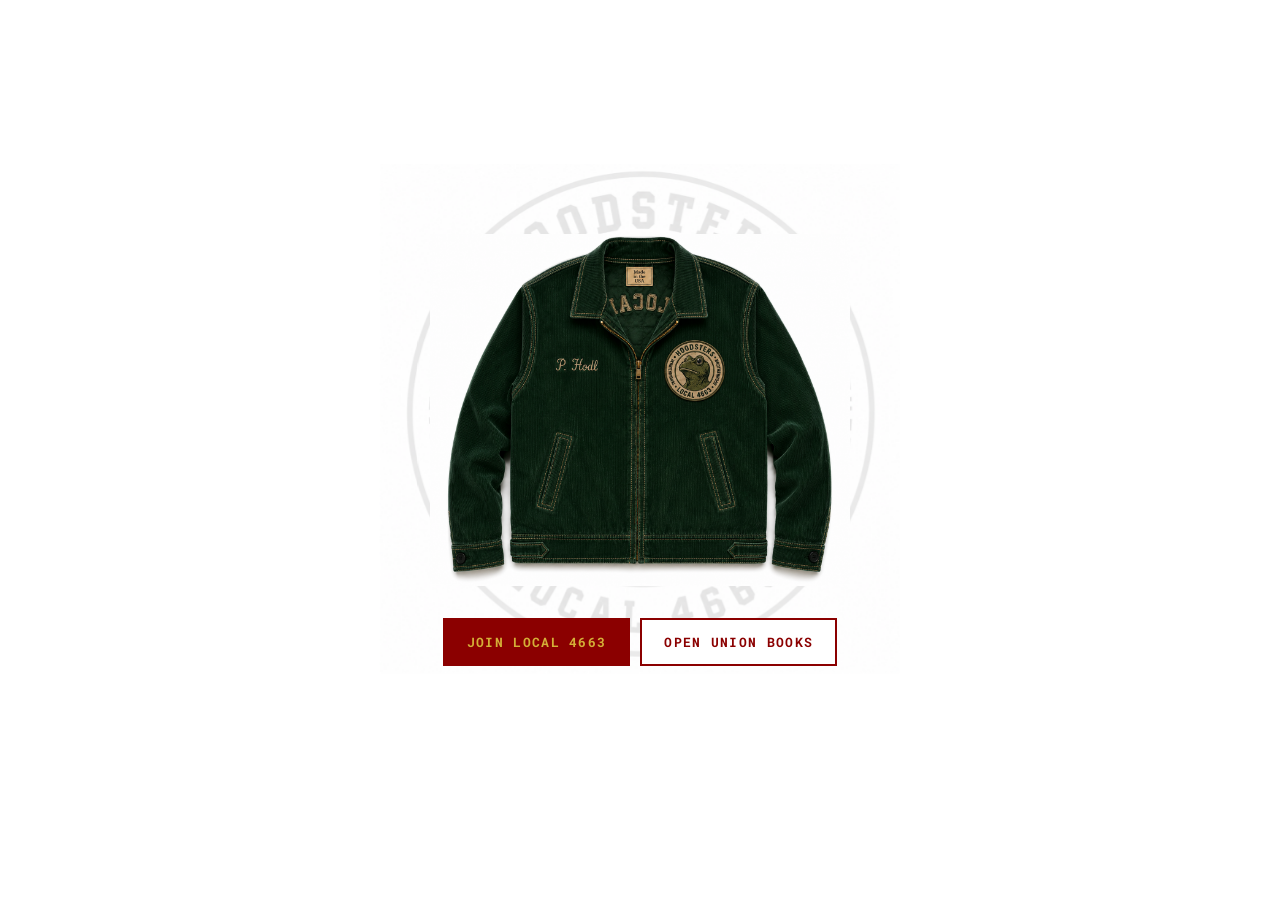
<file: index.html>
<!DOCTYPE html>
<html lang="en">
<head>
  <meta charset="UTF-8">
  <meta name="viewport" content="width=device-width, initial-scale=1.0">
  <meta http-equiv="Cache-Control" content="no-cache, no-store, must-revalidate">
  <title>International Brotherhood of Hoodsters — Local 4663</title>
  <meta name="description" content="Local 4663 — International Brotherhood of Hoodsters. Hold $HOOD. Collect union dividends in stocks — not more $HOOD.">
  <link rel="icon" href="assets/HoodstersLogoWhite.png" type="image/png">
  <meta property="og:title" content="Local 4663 — IBH">
  <meta property="og:image" content="assets/IBHlogoOG.png">
  <link rel="stylesheet" href="css/union.css">
</head>
<body>
  <main class="landing">
    <img
      src="assets/IBHjacket.png"
      class="jacket"
      alt="International Brotherhood of Hoodsters union jacket"
      width="420"
      height="auto"
    >

    <div class="btn-row">
      <a class="btn" href="pledge/">Join Local 4663</a>
      <a class="btn btn-secondary" href="hall.html">Open Union Books</a>
    </div>
  </main>
</body>
</html>
</file>
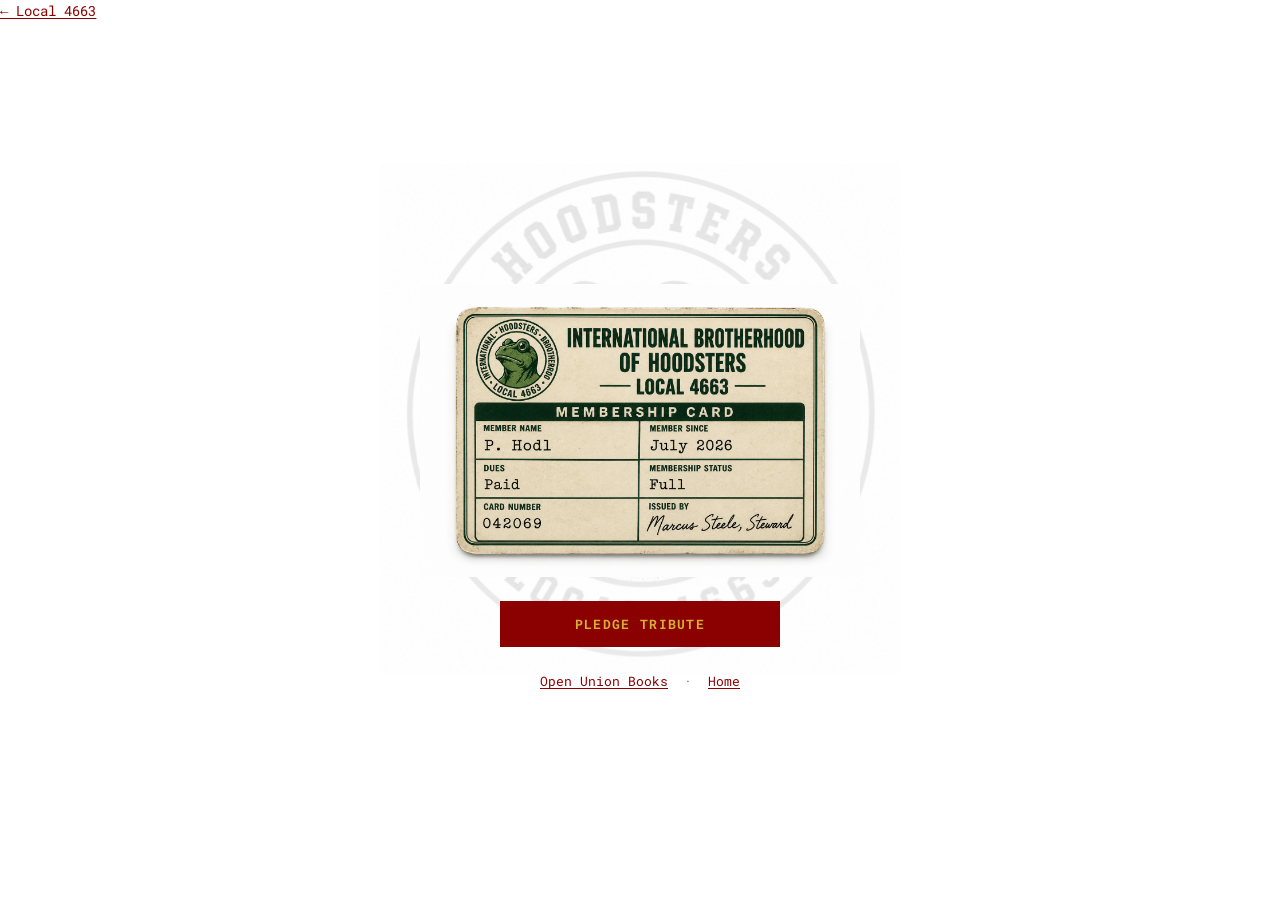
<file: pledge/index.html>
<!DOCTYPE html>
<html lang="en">
<head>
  <meta charset="UTF-8">
  <meta name="viewport" content="width=device-width, initial-scale=1.0">
  <title>Pledge Tribute — Local 4663</title>
  <link rel="icon" href="../assets/HoodstersLogoWhite.png" type="image/png">
  <link rel="stylesheet" href="../css/union.css">
  <style>
    .pledge-page {
      min-height: 100vh;
      display: flex;
      flex-direction: column;
      align-items: center;
      justify-content: center;
      padding: 80px 24px 48px;
    }
    .pledge-page .panel {
      max-width: min(440px, 100%);
      width: 100%;
      display: flex;
      flex-direction: column;
      align-items: center;
    }
    .pledge-page .member-card {
      width: 100%;
      mix-blend-mode: multiply;
      user-select: none;
    }
    .pledge-page .back {
      position: fixed;
      top: 24px;
      left: 24px;
      color: var(--burgundy);
      font-size: 14px;
      text-decoration: none;
      z-index: 2;
    }
    .pledge-page .back:hover {
      text-decoration: underline;
    }
    .pledge-page .btn {
      margin-top: 24px;
      min-width: 280px;
    }
    .pledge-page .btn.is-copied {
      opacity: 0.9;
    }
    .pledge-links {
      margin-top: 24px;
      font-size: 13px;
    }
    .pledge-links a {
      margin: 0 8px;
    }
  </style>
</head>
<body>
  <a class="back" href="../index.html">← Local 4663</a>

  <main class="pledge-page">
    <div class="panel">
      <img
        class="member-card"
        src="../assets/IBHmembercard.png"
        alt="IBH membership card"
      >
      <button type="button" class="btn" id="pledge-btn" aria-label="Pledge Tribute — copy address">
        Pledge tribute
      </button>
      <div class="pledge-links muted">
        <a href="../hall.html">Open Union Books</a>
        ·
        <a href="../index.html">Home</a>
      </div>
    </div>
  </main>

  <script src="../js/pledge.js"></script>
</body>
</html>
</file>
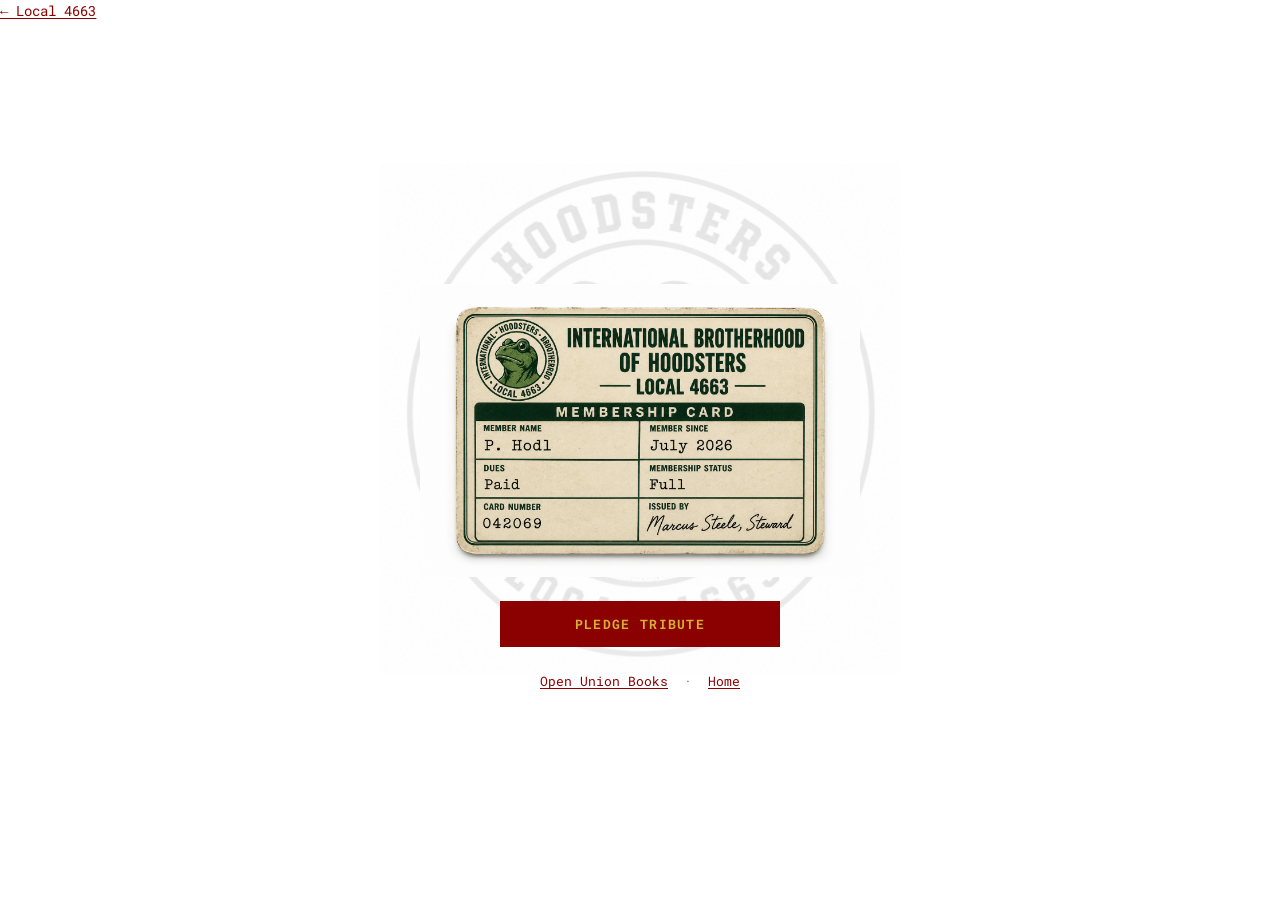
<file: join.html>
<!DOCTYPE html>
<html lang="en">
<head>
  <meta charset="UTF-8">
  <meta http-equiv="refresh" content="0; url=pledge/">
  <link rel="canonical" href="pledge/">
  <title>Join Local 4663</title>
  <script>location.replace("pledge/");</script>
</head>
<body>
  <p><a href="pledge/">Continue to pledge →</a></p>
</body>
</html>
</file>
<file: css/union.css>
/* Local 4663 — Union Hall
   Information architecture: modern distribution app (Index-style sections)
   Visual language: 1970s membership organization / ledger / county records
   NOT a crypto dashboard. */

@import url("https://fonts.googleapis.com/css2?family=Roboto+Mono:wght@400;500;700&display=swap");

:root {
  --white: #ffffff;
  --paper: #ffffff;
  --ink: #1c1c1c;
  --muted: #5c5c5c;
  --faint: #8a8a8a;
  --rule: #b8b8b8;
  --rule-heavy: #1c1c1c;
  --burgundy: #8b0000;
  --burgundy-hover: #a00000;
  --gold: #d4af37;
  --surface: #f7f7f5;
  --stamp: #8b0000;
  --font: "Roboto Mono", "Courier New", Courier, monospace;
  --max: 960px;
  --pad: 20px;
  --shadow: none;
}

*,
*::before,
*::after {
  box-sizing: border-box;
}

html {
  scroll-behavior: smooth;
  background-color: var(--paper);
}

body {
  margin: 0;
  padding: 0;
  color: var(--ink);
  font-family: var(--font);
  font-size: 14px;
  line-height: 1.55;
  min-height: 100vh;
  background-color: transparent;
  position: relative;
}

/* Faint IBH crest — fixed behind all structure while the page scrolls */
body::before {
  content: "";
  position: fixed;
  inset: 0;
  z-index: 0;
  pointer-events: none;
  background-image: url("../assets/IBHlogoFaint.png");
  background-repeat: no-repeat;
  background-position: center 42%;
  background-size: min(72vw, 520px);
}

body > * {
  position: relative;
  z-index: 1;
}

img {
  max-width: 100%;
  height: auto;
  display: block;
}

a {
  color: var(--burgundy);
  text-decoration: underline;
  text-underline-offset: 2px;
}

a:hover {
  color: var(--burgundy-hover);
}

/* ── Layout ─────────────────────────────────────────── */

.wrap {
  width: 100%;
  max-width: var(--max);
  margin: 0 auto;
  padding: 0 var(--pad);
}

/* Document page frame — like a filed form */
.doc {
  max-width: var(--max);
  margin: 0 auto;
  padding: 0 var(--pad) 48px;
}

.section {
  padding: 40px 0;
  border-top: 1px solid var(--rule);
}

.section.tight {
  padding: 28px 0;
}

/* Index-style section rhythm with union form headers */
.form-head {
  display: flex;
  flex-wrap: wrap;
  align-items: baseline;
  justify-content: space-between;
  gap: 8px 16px;
  margin-bottom: 6px;
  padding-bottom: 8px;
  border-bottom: 2px solid var(--rule-heavy);
}

.form-head .form-id {
  font-size: 11px;
  letter-spacing: 0.14em;
  text-transform: uppercase;
  color: var(--burgundy);
  font-weight: 700;
}

.form-head .form-meta {
  font-size: 11px;
  letter-spacing: 0.06em;
  text-transform: uppercase;
  color: var(--faint);
}

.section-title {
  font-size: 20px;
  font-weight: 700;
  margin: 12px 0 8px;
  color: var(--ink);
  letter-spacing: 0.02em;
}

.section-note {
  font-size: 12px;
  color: var(--muted);
  margin: 0 0 20px;
  max-width: 62ch;
}

/* ── Top bar — office header, not app chrome ────────── */

.topbar {
  border-bottom: 3px double var(--rule-heavy);
  background: var(--white);
  position: sticky;
  top: 0;
  z-index: 50;
}

.topbar-inner {
  display: flex;
  align-items: center;
  justify-content: space-between;
  gap: 12px;
  padding: 10px var(--pad);
  max-width: var(--max);
  margin: 0 auto;
  min-height: 52px;
}

.brand {
  display: flex;
  align-items: center;
  gap: 10px;
  color: var(--ink);
  text-decoration: none;
  font-weight: 700;
  font-size: 12px;
  letter-spacing: 0.08em;
  text-transform: uppercase;
  flex-shrink: 0;
}

.brand:hover {
  text-decoration: none;
  color: var(--burgundy);
}

.brand img {
  width: 34px;
  height: 34px;
  object-fit: contain;
}

.nav {
  display: flex;
  align-items: center;
  gap: 4px 18px;
  flex-wrap: wrap;
  justify-content: flex-end;
}

.nav a {
  color: var(--ink);
  font-size: 12px;
  letter-spacing: 0.08em;
  text-transform: uppercase;
  text-decoration: none;
  padding: 6px 0;
  border-bottom: 2px solid transparent;
}

.nav a:hover,
.nav a.is-active {
  color: var(--burgundy);
  text-decoration: none;
  border-bottom-color: var(--burgundy);
}

.nav-actions {
  display: flex;
  align-items: center;
  gap: 8px;
  flex-wrap: wrap;
}

/* Desktop: keep hall nav + actions on one horizontal strip */
.nav-collapse {
  display: flex;
  align-items: center;
  justify-content: flex-end;
  flex-wrap: wrap;
  gap: 12px 20px;
  flex: 1;
  min-width: 0;
}

/* ── Buttons — rubber-stamp CTAs ────────────────────── */

.btn {
  display: inline-flex;
  align-items: center;
  justify-content: center;
  background: var(--burgundy);
  color: var(--gold);
  border: 2px solid var(--burgundy);
  border-radius: 0;
  padding: 12px 22px;
  font-family: var(--font);
  font-size: 13px;
  font-weight: 700;
  letter-spacing: 0.1em;
  text-transform: uppercase;
  cursor: pointer;
  text-decoration: none;
  transition: background 0.15s ease, color 0.15s ease;
  min-height: 46px;
  white-space: nowrap;
}

.btn:hover,
.btn:focus-visible {
  background: var(--burgundy-hover);
  border-color: var(--burgundy-hover);
  color: var(--gold);
  text-decoration: none;
  outline: 2px solid var(--ink);
  outline-offset: 2px;
}

.btn:disabled {
  opacity: 0.45;
  cursor: not-allowed;
}

.btn-secondary {
  background: var(--white);
  color: var(--burgundy);
  border: 2px solid var(--burgundy);
}

.btn-secondary:hover,
.btn-secondary:focus-visible {
  background: var(--surface);
  color: var(--burgundy);
}

.btn-sm {
  padding: 7px 12px;
  font-size: 11px;
  min-height: 34px;
  letter-spacing: 0.08em;
}

.btn-row {
  display: flex;
  flex-wrap: wrap;
  gap: 10px;
  margin-top: 20px;
}

/* ── Landing ────────────────────────────────────────── */

.landing {
  min-height: 100vh;
  display: flex;
  flex-direction: column;
  align-items: center;
  justify-content: center;
  padding: 48px 24px;
  text-align: center;
}

.landing .jacket {
  max-width: min(420px, 70vw);
  width: 100%;
  transition: transform 0.3s ease;
  user-select: none;
}

.landing .jacket:hover {
  transform: scale(1.02);
}

.landing .btn-row {
  justify-content: center;
  margin-top: 32px;
}

/* ── Hero (Index: value prop) ───────────────────────── */

.hero {
  padding: 40px 0 28px;
}

.hero .local-line {
  font-size: 11px;
  letter-spacing: 0.16em;
  text-transform: uppercase;
  color: var(--burgundy);
  font-weight: 700;
  margin: 0 0 14px;
}

.hero h1 {
  font-size: clamp(24px, 4.2vw, 34px);
  font-weight: 700;
  line-height: 1.2;
  margin: 0 0 14px;
  color: var(--ink);
  letter-spacing: 0.01em;
}

.hero .lede {
  margin: 0;
  max-width: 54ch;
  color: var(--muted);
  font-size: 13px;
  border-left: 3px solid var(--burgundy);
  padding-left: 14px;
}

/* ── Statement of accounts (Index: big counters) ────── */
/* Dense top stats — like a printed account summary */

.statement {
  border: 2px solid var(--rule-heavy);
  background: var(--white);
  margin: 8px 0 0;
}

.statement-banner {
  background: var(--burgundy);
  color: var(--gold);
  font-size: 11px;
  font-weight: 700;
  letter-spacing: 0.14em;
  text-transform: uppercase;
  padding: 8px 14px;
  text-align: center;
}

.statement-grid {
  display: grid;
  grid-template-columns: 1fr;
}

@media (min-width: 640px) {
  .statement-grid {
    grid-template-columns: repeat(2, 1fr);
  }
}

@media (min-width: 900px) {
  .statement-grid {
    grid-template-columns: repeat(4, 1fr);
  }
}

.statement-cell {
  padding: 18px 16px;
  border-top: 1px solid var(--rule);
  min-height: 100px;
  display: flex;
  flex-direction: column;
  justify-content: space-between;
}

@media (min-width: 640px) {
  .statement-cell {
    border-top: none;
    border-left: 1px solid var(--rule);
  }
  .statement-cell:nth-child(1),
  .statement-cell:nth-child(2) {
    border-top: none;
  }
  .statement-cell:nth-child(odd) {
    border-left: none;
  }
}

@media (min-width: 900px) {
  .statement-cell {
    border-left: 1px solid var(--rule);
    border-top: none;
  }
  .statement-cell:first-child {
    border-left: none;
  }
}

.statement-label {
  font-size: 10px;
  letter-spacing: 0.1em;
  text-transform: uppercase;
  color: var(--muted);
  margin-bottom: 10px;
  font-weight: 500;
}

.statement-value {
  font-size: clamp(20px, 2.8vw, 26px);
  font-weight: 700;
  color: var(--ink);
  letter-spacing: -0.02em;
  line-height: 1.15;
}

.statement-value.accent {
  color: var(--burgundy);
}

.statement-hint {
  font-size: 10px;
  color: var(--faint);
  margin-top: 8px;
  letter-spacing: 0.04em;
}

/* Generic metric grid (protocol books) */

.metrics {
  display: grid;
  grid-template-columns: repeat(2, 1fr);
  gap: 0;
  border: 1px solid var(--rule-heavy);
}

@media (min-width: 768px) {
  .metrics.cols-5 {
    grid-template-columns: repeat(5, 1fr);
  }
  .metrics.cols-4 {
    grid-template-columns: repeat(4, 1fr);
  }
}

.metric {
  border: 1px solid var(--rule);
  background: var(--white);
  padding: 16px 14px;
  min-height: 96px;
  display: flex;
  flex-direction: column;
  justify-content: space-between;
  margin: -1px 0 0 -1px;
}

.metric-label {
  font-size: 10px;
  letter-spacing: 0.1em;
  text-transform: uppercase;
  color: var(--muted);
  margin-bottom: 10px;
}

.metric-value {
  font-size: clamp(16px, 2.2vw, 20px);
  font-weight: 700;
  color: var(--ink);
}

.metric-value.accent {
  color: var(--burgundy);
}

.metric-hint {
  font-size: 10px;
  color: var(--faint);
  margin-top: 6px;
}

/* ── Latest distribution (Index block) ──────────────── */

.run-list {
  list-style: none;
  margin: 0;
  padding: 0;
  border: 1px solid var(--rule-heavy);
}

.run-list li {
  display: grid;
  grid-template-columns: 4.5ch 1fr auto;
  gap: 12px;
  align-items: baseline;
  padding: 12px 14px;
  border-bottom: 1px solid var(--rule);
  font-size: 13px;
  background: var(--white);
}

.run-list li:last-child {
  border-bottom: none;
}

.run-list li:nth-child(even) {
  background: var(--surface);
}

.run-list .ticker {
  font-weight: 700;
  color: var(--burgundy);
  letter-spacing: 0.06em;
}

.run-list .amt {
  color: var(--ink);
}

.run-list .usd {
  color: var(--muted);
  font-size: 12px;
  text-align: right;
}

.run-meta {
  font-size: 12px;
  color: var(--muted);
  margin-bottom: 12px;
}

.run-meta strong {
  color: var(--ink);
  font-weight: 700;
}

/* ── Membership Office (Index: personal panel) ──────── */

.office {
  display: grid;
  gap: 20px;
}

@media (min-width: 880px) {
  .office {
    grid-template-columns: 1fr 1fr;
    align-items: stretch;
  }
}

.member-card-frame {
  border: 2px solid var(--rule-heavy);
  background: var(--white);
  padding: 12px;
  position: relative;
}

.member-card-frame::before {
  content: "OFFICIAL CREDENTIAL";
  display: block;
  font-size: 9px;
  letter-spacing: 0.16em;
  text-transform: uppercase;
  color: var(--faint);
  margin-bottom: 8px;
  text-align: center;
}

.member-card-frame img {
  width: 100%;
  mix-blend-mode: multiply;
  background: transparent;
  user-select: none;
}

.member-card-frame.is-blank img {
  opacity: 0.38;
  filter: grayscale(0.35);
}

.member-card-frame.is-blank::after {
  content: "NOT VALID — CLOCK IN";
  position: absolute;
  left: 50%;
  top: 55%;
  transform: translate(-50%, -50%) rotate(-12deg);
  border: 2px solid var(--burgundy);
  color: var(--burgundy);
  font-size: clamp(9px, 2.5vw, 11px);
  font-weight: 700;
  letter-spacing: 0.08em;
  padding: 8px 10px;
  opacity: 0.85;
  pointer-events: none;
  max-width: 90%;
  text-align: center;
  background: rgba(255, 255, 255, 0.82);
}

.member-panel {
  border: 2px solid var(--rule-heavy);
  background: var(--white);
  padding: 0;
  display: flex;
  flex-direction: column;
}

.member-panel .panel-banner {
  background: var(--surface);
  border-bottom: 1px solid var(--rule);
  padding: 10px 16px;
  font-size: 11px;
  font-weight: 700;
  letter-spacing: 0.12em;
  text-transform: uppercase;
  color: var(--burgundy);
}

.member-panel .panel-body {
  padding: 16px;
  flex: 1;
  display: flex;
  flex-direction: column;
}

.member-panel h3 {
  margin: 0 0 4px;
  font-size: 14px;
  color: var(--ink);
  letter-spacing: 0.04em;
  text-transform: uppercase;
}

.status-chip {
  display: inline-block;
  font-size: 10px;
  letter-spacing: 0.1em;
  text-transform: uppercase;
  border: 1px solid var(--rule);
  padding: 5px 8px;
  margin: 10px 0 14px;
  color: var(--muted);
  font-weight: 700;
  align-self: flex-start;
}

.status-chip.verified {
  border-color: var(--burgundy);
  color: var(--burgundy);
}

.status-chip.good {
  border: 2px solid var(--burgundy);
  background: var(--burgundy);
  color: var(--gold);
}

.field-list {
  list-style: none;
  margin: 0;
  padding: 0;
  border-top: 1px solid var(--rule);
}

.field-list li {
  display: flex;
  justify-content: space-between;
  gap: 12px;
  padding: 9px 0;
  border-bottom: 1px dotted var(--rule);
  font-size: 12px;
}

.field-list li:last-child {
  border-bottom: none;
}

.field-list .k {
  color: var(--muted);
  flex-shrink: 0;
  text-transform: uppercase;
  letter-spacing: 0.04em;
  font-size: 10px;
  padding-top: 2px;
}

.field-list .v {
  font-weight: 500;
  text-align: right;
  word-break: break-all;
}

.field-list .v.gold {
  color: var(--burgundy);
  font-weight: 700;
}

.stocks-earned {
  margin-top: 14px;
  font-size: 10px;
  letter-spacing: 0.1em;
  text-transform: uppercase;
  color: var(--muted);
  font-weight: 700;
}

.stocks-earned ul {
  list-style: none;
  margin: 8px 0 0;
  padding: 0;
  display: grid;
  grid-template-columns: 1fr 1fr;
  gap: 0;
  border: 1px solid var(--rule);
}

.stocks-earned li {
  border: 1px solid var(--rule);
  margin: -1px 0 0 -1px;
  padding: 8px 10px;
  color: var(--ink);
  font-size: 12px;
  letter-spacing: 0;
  text-transform: none;
  font-weight: 500;
}

/* ── Dividend Board (Index: supported stocks) ───────── */
/* Bulletin-board notices, not trading cards */

.board {
  display: grid;
  grid-template-columns: 1fr;
  gap: 0;
  border: 1px solid var(--rule-heavy);
}

@media (min-width: 560px) {
  .board {
    grid-template-columns: 1fr 1fr;
  }
}

@media (min-width: 880px) {
  .board {
    grid-template-columns: 1fr 1fr 1fr 1fr;
  }
}

.notice {
  border: 1px solid var(--rule);
  background: var(--white);
  padding: 14px;
  display: flex;
  flex-direction: column;
  min-height: 168px;
  margin: -1px 0 0 -1px;
  position: relative;
}

.notice::before {
  content: "";
  position: absolute;
  top: 6px;
  right: 8px;
  width: 6px;
  height: 6px;
  border-radius: 50%;
  background: var(--rule);
  /* “thumbtack” suggestion without decoration overload */
  opacity: 0.7;
}

.notice-ticker {
  font-size: 17px;
  font-weight: 700;
  color: var(--burgundy);
  letter-spacing: 0.08em;
}

.notice-name {
  font-size: 11px;
  color: var(--muted);
  margin: 2px 0 12px;
  text-transform: uppercase;
  letter-spacing: 0.04em;
}

.notice-row {
  display: flex;
  justify-content: space-between;
  font-size: 11px;
  padding: 5px 0;
  border-top: 1px dotted var(--rule);
}

.notice-row span:first-child {
  color: var(--muted);
  text-transform: uppercase;
  letter-spacing: 0.04em;
  font-size: 10px;
}

.notice-row span:last-child {
  font-weight: 700;
}

.notice .btn {
  margin-top: auto;
  padding-top: 12px;
  align-self: flex-start;
}

/* ── Tables (Index: recent distributions) ───────────── */

.table-wrap {
  width: 100%;
  overflow-x: auto;
  border: 2px solid var(--rule-heavy);
  background: var(--white);
}

table.ledger {
  width: 100%;
  border-collapse: collapse;
  font-size: 12px;
  min-width: 540px;
}

table.ledger th {
  text-align: left;
  font-weight: 700;
  font-size: 10px;
  letter-spacing: 0.1em;
  text-transform: uppercase;
  color: var(--ink);
  padding: 10px 12px;
  border-bottom: 2px solid var(--rule-heavy);
  background: var(--surface);
}

table.ledger td {
  padding: 12px;
  border-bottom: 1px solid var(--rule);
  vertical-align: top;
}

table.ledger tr:nth-child(even) td {
  background: var(--surface);
}

table.ledger tr:last-child td {
  border-bottom: none;
}

table.ledger .assets {
  color: var(--ink);
  line-height: 1.55;
}

table.ledger a.tx {
  color: var(--burgundy);
  letter-spacing: 0.04em;
  font-size: 11px;
  font-weight: 700;
  text-transform: uppercase;
  text-decoration: none;
  border-bottom: 1px solid var(--burgundy);
}

table.ledger a.tx:hover {
  color: var(--burgundy-hover);
}

.ledger-cards {
  display: none;
}

@media (max-width: 700px) {
  .table-wrap.desktop-only {
    display: none;
  }

  .ledger-cards {
    display: grid;
    gap: 0;
    border: 2px solid var(--rule-heavy);
  }

  .ledger-card {
    border-bottom: 1px solid var(--rule);
    background: var(--white);
    padding: 14px;
  }

  .ledger-card:last-child {
    border-bottom: none;
  }

  .ledger-card:nth-child(even) {
    background: var(--surface);
  }

  .ledger-card .date {
    font-size: 10px;
    letter-spacing: 0.08em;
    text-transform: uppercase;
    color: var(--muted);
    margin-bottom: 6px;
    font-weight: 700;
  }

  .ledger-card .assets {
    font-size: 12px;
    margin-bottom: 10px;
    line-height: 1.55;
  }

  .ledger-card .meta {
    display: flex;
    justify-content: space-between;
    gap: 8px;
    font-size: 11px;
    border-top: 1px dotted var(--rule);
    padding-top: 8px;
  }
}

/* ── Tabs — file folder labels ──────────────────────── */

.tabs {
  display: flex;
  gap: 0;
  border-bottom: 2px solid var(--rule-heavy);
  margin-bottom: 20px;
}

.tab {
  background: var(--surface);
  border: 1px solid var(--rule);
  border-bottom: none;
  font-family: var(--font);
  font-size: 11px;
  letter-spacing: 0.1em;
  text-transform: uppercase;
  font-weight: 700;
  color: var(--muted);
  padding: 10px 14px;
  cursor: pointer;
  margin-right: 4px;
  margin-bottom: -2px;
}

.tab:hover {
  color: var(--ink);
}

.tab.is-active {
  background: var(--white);
  color: var(--burgundy);
  border-color: var(--rule-heavy);
  border-bottom: 2px solid var(--white);
  position: relative;
  z-index: 1;
}

.tab-panel {
  display: none;
}

.tab-panel.is-active {
  display: block;
}

/* ── Footer — bottom of official document ───────────── */

.site-footer {
  border-top: 3px double var(--rule-heavy);
  margin-top: 24px;
  padding: 28px var(--pad) 40px;
  background: var(--surface);
}

.site-footer-inner {
  max-width: var(--max);
  margin: 0 auto;
  font-size: 10px;
  line-height: 1.7;
  color: var(--muted);
}

.site-footer-inner p {
  margin: 0 0 8px;
  max-width: 82ch;
}

.site-footer .mark {
  font-size: 11px;
  color: var(--ink);
  margin-bottom: 12px;
  letter-spacing: 0.12em;
  font-weight: 700;
  text-transform: uppercase;
}

/* ── Utilities ──────────────────────────────────────── */

.sr-only {
  position: absolute;
  width: 1px;
  height: 1px;
  padding: 0;
  margin: -1px;
  overflow: hidden;
  clip: rect(0, 0, 0, 0);
  border: 0;
}

.muted {
  color: var(--muted);
}

.hidden {
  display: none !important;
}

.link-row {
  margin-top: 16px;
  font-size: 12px;
  font-weight: 700;
  letter-spacing: 0.06em;
  text-transform: uppercase;
}

.link-row a {
  text-decoration: none;
  border-bottom: 1px solid var(--burgundy);
}

/* Mobile nav */
.nav-toggle {
  display: none;
  background: var(--white);
  border: 2px solid var(--rule-heavy);
  font-family: var(--font);
  font-size: 11px;
  letter-spacing: 0.1em;
  text-transform: uppercase;
  font-weight: 700;
  padding: 7px 10px;
  color: var(--ink);
  cursor: pointer;
}

@media (max-width: 820px) {
  .nav-toggle {
    display: inline-flex;
  }

  .topbar-inner {
    flex-wrap: wrap;
  }

  .nav-collapse {
    display: none;
    width: 100%;
    flex-direction: column;
    align-items: stretch;
    gap: 8px;
    padding-bottom: 10px;
    flex: 1 1 100%;
  }

  .nav-collapse.is-open {
    display: flex;
  }

  .nav {
    flex-direction: column;
    align-items: flex-start;
    width: 100%;
  }

  .nav-actions {
    width: 100%;
  }

  .nav-actions .btn {
    flex: 1;
  }
}

/* ── Clickable ledger rows (tx links) ───────────────── */

table.ledger tr.is-link {
  cursor: pointer;
}

table.ledger tr.is-link:hover td {
  background: #f0ebe3;
}

.ledger-card.is-link {
  cursor: pointer;
}

.ledger-card.is-link:hover {
  background: #f0ebe3;
}

/* ── Swap desk ──────────────────────────────────────── */

.swap-desk {
  max-width: 420px;
  border: 2px solid var(--rule-heavy);
  background: var(--white);
}

.swap-desk .panel-banner {
  background: var(--burgundy);
  color: var(--gold);
  font-size: 11px;
  font-weight: 700;
  letter-spacing: 0.14em;
  text-transform: uppercase;
  padding: 10px 14px;
  text-align: center;
}

.swap-desk .panel-body {
  padding: 18px 16px 20px;
}

.swap-field {
  border: 1px solid var(--rule);
  background: var(--surface);
  padding: 12px 14px;
  margin-bottom: 10px;
}

.swap-field label {
  display: block;
  font-size: 10px;
  letter-spacing: 0.1em;
  text-transform: uppercase;
  color: var(--muted);
  font-weight: 700;
  margin-bottom: 8px;
}

.swap-field-row {
  display: flex;
  align-items: center;
  gap: 10px;
}

.swap-field input {
  flex: 1;
  min-width: 0;
  border: none;
  background: transparent;
  font-family: var(--font);
  font-size: 20px;
  font-weight: 700;
  color: var(--ink);
  padding: 0;
  outline: none;
}

.swap-field input::placeholder {
  color: var(--faint);
  font-weight: 500;
}

.swap-token {
  font-size: 12px;
  font-weight: 700;
  letter-spacing: 0.08em;
  text-transform: uppercase;
  color: var(--burgundy);
  border: 1px solid var(--rule);
  background: var(--white);
  padding: 6px 10px;
  white-space: nowrap;
}

.swap-arrow {
  text-align: center;
  font-size: 14px;
  color: var(--muted);
  margin: 4px 0 10px;
  font-weight: 700;
}

.swap-meta {
  font-size: 11px;
  color: var(--muted);
  margin: 12px 0 16px;
  line-height: 1.55;
}

.swap-meta p {
  margin: 0 0 6px;
}

.swap-desk .btn {
  width: 100%;
}

.closed-notice {
  border: 2px solid var(--rule-heavy);
  background: var(--white);
  max-width: 540px;
}

.closed-notice .panel-banner {
  background: var(--surface);
  border-bottom: 1px solid var(--rule);
  padding: 10px 16px;
  font-size: 11px;
  font-weight: 700;
  letter-spacing: 0.12em;
  text-transform: uppercase;
  color: var(--burgundy);
}

.closed-notice .panel-body {
  padding: 20px 18px 22px;
}

.closed-notice h3 {
  margin: 0 0 10px;
  font-size: 16px;
  text-transform: uppercase;
  letter-spacing: 0.04em;
}

.swap-status {
  margin: 8px 0 0;
  font-size: 12px;
  min-height: 1.2em;
  color: var(--muted);
  word-break: break-word;
}

.swap-status.is-error {
  color: var(--burgundy);
  font-weight: 600;
}

.swap-status.is-ok {
  color: var(--ink);
  font-weight: 600;
}

.swap-status.is-pending {
  color: var(--muted);
  font-style: italic;
}

.closed-notice p {
  margin: 0 0 12px;
  font-size: 13px;
  color: var(--muted);
  max-width: 48ch;
}

.stamp-closed {
  display: inline-block;
  border: 2px solid var(--burgundy);
  color: var(--burgundy);
  font-size: 11px;
  font-weight: 700;
  letter-spacing: 0.14em;
  text-transform: uppercase;
  padding: 8px 12px;
  margin-bottom: 14px;
  transform: rotate(-2deg);
}

/* ── Portfolio summary strip ────────────────────────── */

.portfolio-strip {
  display: grid;
  grid-template-columns: 1fr;
  border: 2px solid var(--rule-heavy);
  background: var(--white);
  margin-bottom: 20px;
}

@media (min-width: 700px) {
  .portfolio-strip {
    grid-template-columns: repeat(4, 1fr);
  }
}

.portfolio-cell {
  padding: 16px 14px;
  border-top: 1px solid var(--rule);
  min-height: 88px;
}

@media (min-width: 700px) {
  .portfolio-cell {
    border-top: none;
    border-left: 1px solid var(--rule);
  }
  .portfolio-cell:first-child {
    border-left: none;
  }
}

.portfolio-cell .label {
  font-size: 10px;
  letter-spacing: 0.1em;
  text-transform: uppercase;
  color: var(--muted);
  margin-bottom: 8px;
  font-weight: 500;
}

.portfolio-cell .value {
  font-size: clamp(16px, 2.2vw, 22px);
  font-weight: 700;
  color: var(--ink);
}

.portfolio-cell .value.accent {
  color: var(--burgundy);
}

/* ── Docs — institutional prose ─────────────────────── */

.docs-toc {
  border: 1px solid var(--rule-heavy);
  background: var(--surface);
  padding: 14px 16px;
  margin-bottom: 24px;
}

.docs-toc h3 {
  margin: 0 0 10px;
  font-size: 11px;
  letter-spacing: 0.12em;
  text-transform: uppercase;
  color: var(--burgundy);
}

.docs-toc ol {
  margin: 0;
  padding-left: 1.25rem;
  font-size: 12px;
  line-height: 1.8;
}

.docs-toc a {
  text-decoration: none;
  border-bottom: 1px solid transparent;
}

.docs-toc a:hover {
  border-bottom-color: var(--burgundy);
}

.flow-steps {
  list-style: none;
  margin: 0;
  padding: 0;
  border: 1px solid var(--rule-heavy);
  counter-reset: flow;
}

.flow-steps li {
  position: relative;
  padding: 14px 14px 14px 52px;
  border-bottom: 1px solid var(--rule);
  font-size: 13px;
  background: var(--white);
}

.flow-steps li:last-child {
  border-bottom: none;
}

.flow-steps li:nth-child(even) {
  background: var(--surface);
}

.flow-steps li::before {
  counter-increment: flow;
  content: counter(flow);
  position: absolute;
  left: 14px;
  top: 14px;
  width: 26px;
  height: 26px;
  border: 2px solid var(--burgundy);
  color: var(--burgundy);
  font-size: 12px;
  font-weight: 700;
  line-height: 26px;
  text-align: center;
}

.flow-steps strong {
  display: block;
  margin-bottom: 4px;
  text-transform: uppercase;
  letter-spacing: 0.04em;
  font-size: 12px;
  color: var(--ink);
}

.flow-steps span {
  color: var(--muted);
  font-size: 12px;
}

.docs-prose h3 {
  font-size: 14px;
  letter-spacing: 0.06em;
  text-transform: uppercase;
  margin: 24px 0 10px;
  color: var(--burgundy);
}

.docs-prose p,
.docs-prose li {
  font-size: 13px;
  color: var(--muted);
  max-width: 68ch;
}

.docs-prose ul {
  margin: 0 0 12px;
  padding-left: 1.2rem;
}

.docs-prose code {
  font-family: var(--font);
  font-size: 12px;
  background: var(--surface);
  border: 1px solid var(--rule);
  padding: 1px 5px;
}

.docs-prose .flow-inline {
  margin: 16px 0;
  padding: 12px 14px;
  border: 1px solid var(--rule-heavy);
  background: var(--surface);
  font-size: 12px;
  color: var(--ink);
  max-width: 68ch;
}

/* ── Form 4663-R · Membership dividend receipt ─────────
   Design canvas 840×1100 @2x → ~420×550 display.
   Official union treasurer slip (1978), not DeFi excitement.
   Tokens: status_stamp, member_name, card_number, record,
   run_posted, est_value, asset_N_*, tx_url_label
   ───────────────────────────────────────────────────── */

.receipt {
  --receipt-pad: 14px; /* 28px @2x */
  --receipt-banner-h: 42px; /* 84px @2x; grows for 2 lines */
  --receipt-row-h: 24px; /* 48px @2x */
  --receipt-asset-h: 23px; /* 46px @2x */
  max-width: 420px;
  border: 2px solid var(--rule-heavy);
  background: var(--white);
  border-radius: 0;
  box-shadow: none;
}

/* Position view (Form 4663-R live) — wider slip for yield desk + Mag8 table */
.receipt.receipt-position {
  max-width: 520px;
}

.receipt-banner {
  display: flex;
  align-items: center;
  justify-content: space-between;
  gap: 12px;
  min-height: var(--receipt-banner-h);
  padding: 10px var(--receipt-pad);
  background: var(--burgundy);
  color: var(--white);
}

.receipt-banner-text {
  display: flex;
  flex-direction: column;
  gap: 2px;
  min-width: 0;
}

.receipt-banner-title {
  font-size: 11px;
  font-weight: 700;
  letter-spacing: 0.06em;
  text-transform: uppercase;
  line-height: 1.25;
}

.receipt-banner-form {
  font-size: 10px;
  font-weight: 500;
  letter-spacing: 0.08em;
  text-transform: uppercase;
  opacity: 0.9;
}

/* {{status_stamp}} — PAID (gold) | PENDING (muted) */
.receipt-stamp {
  flex-shrink: 0;
  border: 1px solid var(--gold);
  color: var(--gold);
  padding: 6px 10px;
  font-size: 10px;
  font-weight: 700;
  letter-spacing: 0.14em;
  text-transform: uppercase;
  line-height: 1;
  border-radius: 0;
  box-shadow: none;
  background: transparent;
}

.receipt-stamp.is-paid {
  border-color: var(--gold);
  color: var(--gold);
}

.receipt-stamp.is-pending {
  border-color: var(--faint);
  color: var(--faint);
}

.receipt-stamp.is-empty {
  border-color: rgba(255, 255, 255, 0.35);
  color: rgba(255, 255, 255, 0.55);
}

.receipt-body {
  padding: var(--receipt-pad);
  padding-bottom: 18px;
}

/* Five metadata rows — label left, value right */
.receipt-meta {
  border-bottom: 2px solid var(--rule);
  margin: 0 0 14px;
  padding: 0;
}

.receipt-row {
  display: flex;
  align-items: center;
  justify-content: space-between;
  gap: 12px;
  min-height: var(--receipt-row-h);
  padding: 6px 0;
  border-bottom: 1px solid var(--rule);
  font-size: 12px;
}

.receipt-row:last-child {
  border-bottom: none;
}

.receipt-row .k {
  color: var(--muted);
  text-transform: uppercase;
  letter-spacing: 0.04em;
  font-size: 10px;
  font-weight: 700;
  flex-shrink: 0;
}

.receipt-row .v {
  text-align: right;
  color: var(--ink);
  font-weight: 500;
  word-break: break-word;
}

/* {{record}} — truncated wallet */
.receipt-row .v-record {
  font-weight: 400;
}

/* {{est_value}} — noticeable, not a celebration */
.receipt-row .v-value {
  color: var(--burgundy);
  font-weight: 700;
}

.receipt-assets-label {
  font-size: 10px;
  font-weight: 700;
  letter-spacing: 0.08em;
  text-transform: uppercase;
  color: var(--muted);
  text-align: center;
  margin: 0 0 10px;
}

.receipt-table {
  width: 100%;
  border-collapse: collapse;
  border: 1px solid var(--rule);
  table-layout: fixed;
}

.receipt-table th,
.receipt-table td {
  padding: 0 10px;
  height: var(--receipt-asset-h);
  min-height: 28px;
  font-size: 12px;
  border-bottom: 1px solid var(--rule);
  vertical-align: middle;
}

.receipt-table th {
  height: 28px;
  font-size: 10px;
  font-weight: 700;
  letter-spacing: 0.06em;
  text-transform: uppercase;
  color: var(--muted);
  background: var(--surface);
  text-align: left;
}

.receipt-table th:last-child,
.receipt-table td:last-child {
  text-align: right;
}

.receipt-table tbody tr:last-child th,
.receipt-table tbody tr:last-child td {
  border-bottom: none;
}

.receipt-table .ticker {
  font-weight: 500;
  color: var(--ink);
}

.receipt-table .amount {
  font-weight: 400;
  color: var(--ink);
  font-variant-numeric: tabular-nums;
}

.receipt-table tr.is-placeholder .ticker,
.receipt-table tr.is-placeholder .amount {
  color: var(--faint);
}

/* Empty / no receipts yet */
.receipt-empty {
  border: 1px solid var(--rule);
  padding: 20px 14px;
  text-align: center;
}

.receipt-empty p {
  margin: 0;
  font-size: 12px;
  color: var(--muted);
  line-height: 1.45;
}

.receipt-empty p + p {
  margin-top: 6px;
  font-size: 11px;
  color: var(--faint);
}

.receipt[data-receipt-state="empty"] .receipt-table {
  display: none;
}

.receipt[data-receipt-state="empty"] .receipt-empty {
  display: block;
}

.receipt[data-receipt-state="empty"] .receipt-empty[hidden] {
  display: block;
}

.receipt[data-receipt-state="filled"] .receipt-empty,
.receipt[data-receipt-state="pending"] .receipt-empty {
  display: none;
}

.receipt-note {
  margin: 14px 0 10px;
  font-size: 10px;
  color: var(--faint);
  line-height: 1.4;
}

.receipt-tx {
  margin: 0;
  font-size: 12px;
}

.receipt-tx a {
  color: var(--burgundy);
  font-weight: 500;
  text-decoration: none;
}

.receipt-tx a:hover,
.receipt-tx a:focus-visible {
  text-decoration: underline;
}

.receipt-tx a.is-disabled {
  pointer-events: none;
  color: var(--faint);
  text-decoration: none;
}

/* Yield calculator (BANG-style · position × daily volume) */
.yield-calc {
  margin: 0 0 16px;
  padding: 12px 0 4px;
  border-bottom: 2px solid var(--rule);
}

.yc-inputs {
  display: grid;
  grid-template-columns: 1fr;
  gap: 10px;
  margin-bottom: 12px;
}

@media (min-width: 480px) {
  .yc-inputs {
    grid-template-columns: 1fr 1fr;
  }
}

.yc-field {
  display: flex;
  flex-direction: column;
  gap: 4px;
  font-size: 10px;
  font-weight: 700;
  letter-spacing: 0.06em;
  text-transform: uppercase;
  color: var(--muted);
}

.yc-inwrap {
  display: flex;
  align-items: stretch;
  border: 1px solid var(--rule-heavy);
  background: var(--white);
}

.yc-pfx {
  display: flex;
  align-items: center;
  padding: 0 8px;
  font-size: 10px;
  font-weight: 700;
  letter-spacing: 0.04em;
  color: var(--muted);
  background: var(--surface);
  border-right: 1px solid var(--rule);
  text-transform: uppercase;
}

.yc-input {
  flex: 1;
  min-width: 0;
  border: 0;
  background: transparent;
  padding: 8px 10px;
  font: inherit;
  font-size: 14px;
  font-weight: 600;
  color: var(--ink);
  font-variant-numeric: tabular-nums;
}

.yc-input:focus {
  outline: none;
  background: var(--surface);
}

.yc-input::-webkit-outer-spin-button,
.yc-input::-webkit-inner-spin-button {
  -webkit-appearance: none;
  margin: 0;
}

.yc-input[type="number"] {
  -moz-appearance: textfield;
  appearance: textfield;
}

.yc-out {
  margin: 0;
}

.yc-big {
  font-size: clamp(22px, 4vw, 28px);
  font-weight: 700;
  color: var(--burgundy);
  line-height: 1.15;
  margin: 0 0 10px;
  font-variant-numeric: tabular-nums;
}

.yc-unit {
  font-size: 12px;
  font-weight: 600;
  letter-spacing: 0.06em;
  text-transform: uppercase;
  color: var(--muted);
  margin-left: 6px;
}

.yc-grid {
  display: grid;
  grid-template-columns: 1fr 1fr;
  gap: 0;
  border: 1px solid var(--rule);
  margin-bottom: 10px;
}

.yc-grid > div {
  display: flex;
  flex-direction: column;
  gap: 4px;
  padding: 10px 12px;
  border-right: 1px solid var(--rule);
  border-bottom: 1px solid var(--rule);
}

.yc-grid > div:nth-child(2n) {
  border-right: none;
}

.yc-grid > div:nth-last-child(-n + 2) {
  border-bottom: none;
}

.yc-k {
  font-size: 10px;
  font-weight: 700;
  letter-spacing: 0.06em;
  text-transform: uppercase;
  color: var(--muted);
}

.yc-v {
  font-size: 14px;
  font-weight: 700;
  color: var(--ink);
  font-variant-numeric: tabular-nums;
}

.yc-v.yc-accent {
  color: var(--burgundy);
}

.yc-note {
  margin: 0;
  font-size: 10px;
  color: var(--faint);
  line-height: 1.45;
}

.receipt-table th:nth-child(3),
.receipt-table td:nth-child(3) {
  text-align: right;
}

.data-source-list {
  list-style: none;
  margin: 0;
  padding: 0;
  border: 1px solid var(--rule-heavy);
}

.data-source-list li {
  display: grid;
  gap: 4px;
  padding: 12px 14px;
  border-bottom: 1px solid var(--rule);
  font-size: 12px;
  background: var(--white);
}

.data-source-list li:last-child {
  border-bottom: none;
}

.data-source-list li:nth-child(even) {
  background: var(--surface);
}

.data-source-list .src-name {
  font-weight: 700;
  color: var(--ink);
  text-transform: uppercase;
  letter-spacing: 0.06em;
  font-size: 11px;
}

.data-source-list .src-detail {
  color: var(--muted);
}

/* Footer secondary links */
.site-footer .footer-nav {
  display: flex;
  flex-wrap: wrap;
  gap: 8px 16px;
  margin: 12px 0 16px;
  font-size: 11px;
  font-weight: 700;
  letter-spacing: 0.06em;
  text-transform: uppercase;
}

.site-footer .footer-nav a {
  text-decoration: none;
  border-bottom: 1px solid transparent;
}

.site-footer .footer-nav a:hover {
  border-bottom-color: var(--burgundy);
}

/* IA map comment for maintainers:
   Index tabs → Local 4663:
   Hall · Swap · Portfolio · Distributions · Docs
   Hall page sections:
   1 Hero value prop
   2 Aggregate stats (statement)
   3 Latest distribution
   4 Personal panel (membership office)
   5 Protocol metrics (union books)
   6 Supported stocks (dividend board)
   7 Recent distributions (treasury ledger)
   8 Disclaimer (footer)
*/

/* ── Site mode ribbon (demo / testnet public builds) ─────────────────────── */
.site-banner {
  position: sticky;
  top: 0;
  z-index: 1000;
  padding: 8px 16px;
  font-size: 11px;
  letter-spacing: 0.04em;
  text-align: center;
  border-bottom: 2px solid var(--rule-heavy);
  line-height: 1.45;
}
.site-banner a {
  color: inherit;
  text-decoration: underline;
}
.site-banner--demo {
  background: #f0ebe3;
  color: var(--ink);
}
.site-banner--testnet {
  background: var(--burgundy);
  color: var(--gold);
}
.site-banner--testnet a {
  color: var(--gold);
}
body.has-site-banner .topbar {
  /* banner sits above sticky header flow */
}

/* ── Multi-wallet picker ─────────────────────────────────────────────────── */
body.wallet-modal-open {
  overflow: hidden;
}
.wallet-modal-overlay {
  position: fixed;
  inset: 0;
  z-index: 2000;
  background: rgba(28, 28, 28, 0.45);
  display: flex;
  align-items: center;
  justify-content: center;
  padding: 20px;
}
.wallet-modal {
  width: min(420px, 100%);
  background: var(--paper);
  border: 2px solid var(--rule-heavy);
  box-shadow: 4px 4px 0 rgba(28, 28, 28, 0.12);
}
.wallet-modal .panel-banner {
  background: var(--burgundy);
  color: var(--gold);
  font-size: 11px;
  font-weight: 700;
  letter-spacing: 0.12em;
  text-transform: uppercase;
  padding: 10px 14px;
  border-bottom: 2px solid var(--rule-heavy);
}
.wallet-modal-body {
  padding: 18px 16px 16px;
}
.wallet-modal-body h3 {
  margin: 0 0 6px;
  font-size: 16px;
  text-transform: uppercase;
  letter-spacing: 0.04em;
}
.wallet-modal-body > .muted {
  margin: 0 0 14px;
  font-size: 12px;
}
.wallet-list {
  display: flex;
  flex-direction: column;
  gap: 8px;
  margin-bottom: 14px;
}
.wallet-option {
  display: flex;
  align-items: center;
  gap: 12px;
  width: 100%;
  text-align: left;
  padding: 12px 12px;
  border: 1px solid var(--rule);
  background: var(--surface);
  font-family: var(--font);
  cursor: pointer;
  transition: border-color 0.15s ease, background 0.15s ease;
}
.wallet-option:hover,
.wallet-option:focus-visible {
  border-color: var(--burgundy);
  background: #fff;
  outline: none;
}
.wallet-option.is-missing {
  opacity: 0.85;
}
.wallet-option-icon {
  font-size: 22px;
  width: 32px;
  text-align: center;
  line-height: 1;
}
.wallet-option-text {
  flex: 1;
  min-width: 0;
  display: flex;
  flex-direction: column;
  gap: 2px;
}
.wallet-option-name {
  font-size: 13px;
  font-weight: 700;
  color: var(--ink);
}
.wallet-option-status {
  font-size: 11px;
  color: var(--muted);
}
.wallet-option-chevron {
  color: var(--burgundy);
  font-weight: 700;
}
.wallet-modal-cancel {
  width: 100%;
}
</file>
